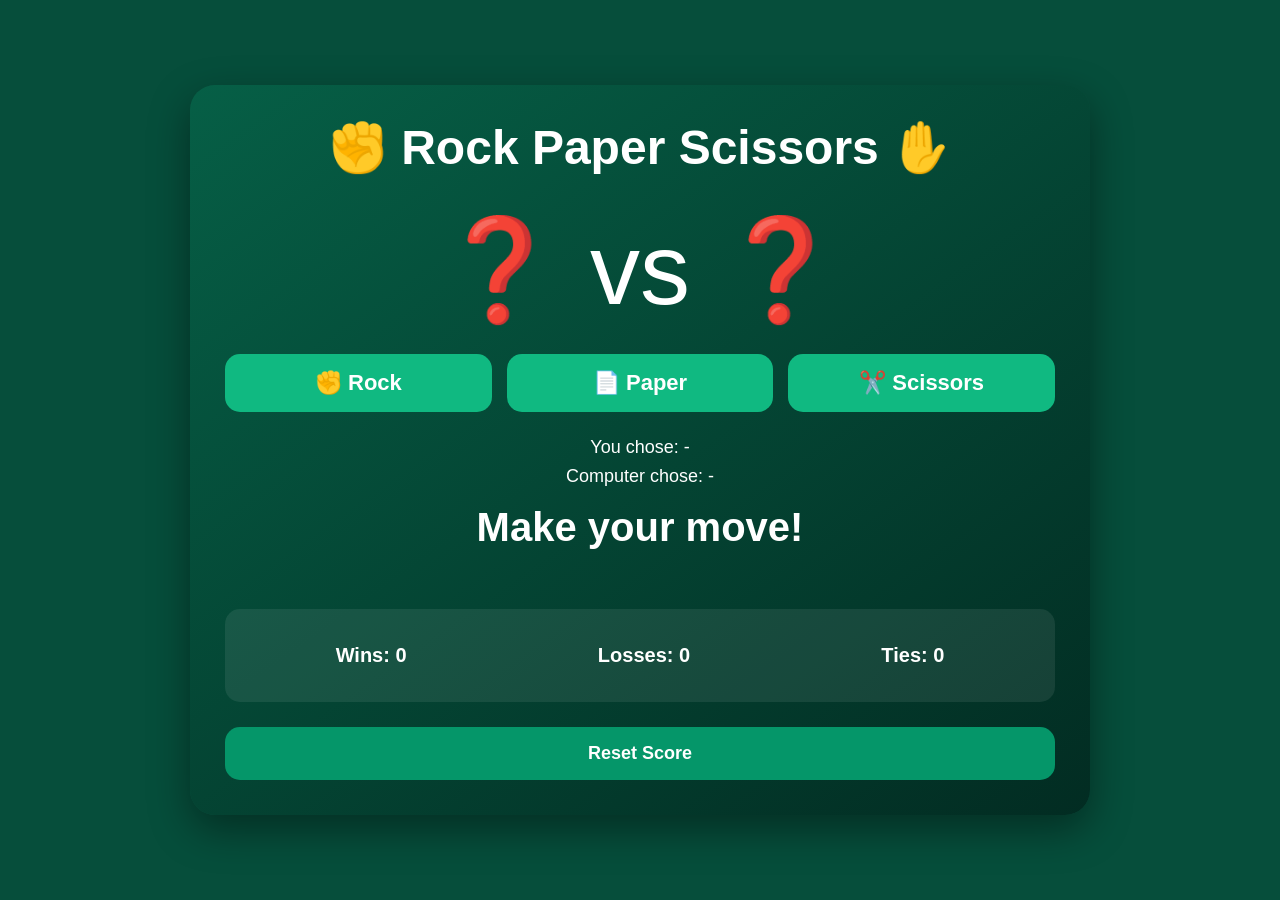
<file: index.html>
<!DOCTYPE html>
<html lang="en">
<head>
  <meta charset="UTF-8" />
  <meta name="viewport" content="width=device-width, initial-scale=1.0"/>
  <title>Rock Paper Scissors</title>
  <link rel="stylesheet" href="style.css"/>
</head>
<body>

  <!-- RED FLASH -->
  <div id="flash"></div>

  <div class="container">

    <h1>✊ Rock Paper Scissors ✋</h1>

    <!-- EMOJI DISPLAY -->
    <div id="emoji-display">❓ vs ❓</div>

    <!-- BUTTONS -->
    <div class="buttons">
      <button data-choice="rock">✊ Rock</button>
      <button data-choice="paper">📄 Paper</button>
      <button data-choice="scissors">✂️ Scissors</button>
    </div>

    <!-- RESULT -->
    <div class="result">
      <p id="player-choice">You chose: -</p>
      <p id="computer-choice">Computer chose: -</p>

      <h2 id="result-text">Make your move!</h2>
    </div>

    <!-- SCORE -->
    <div class="score">
      <p>Wins: <span id="wins">0</span></p>
      <p>Losses: <span id="losses">0</span></p>
      <p>Ties: <span id="ties">0</span></p>
    </div>

    <!-- RESET -->
    <button id="reset">Reset Score</button>

  </div>

  <script src="script.js"></script>
</body>
</html>
</file>
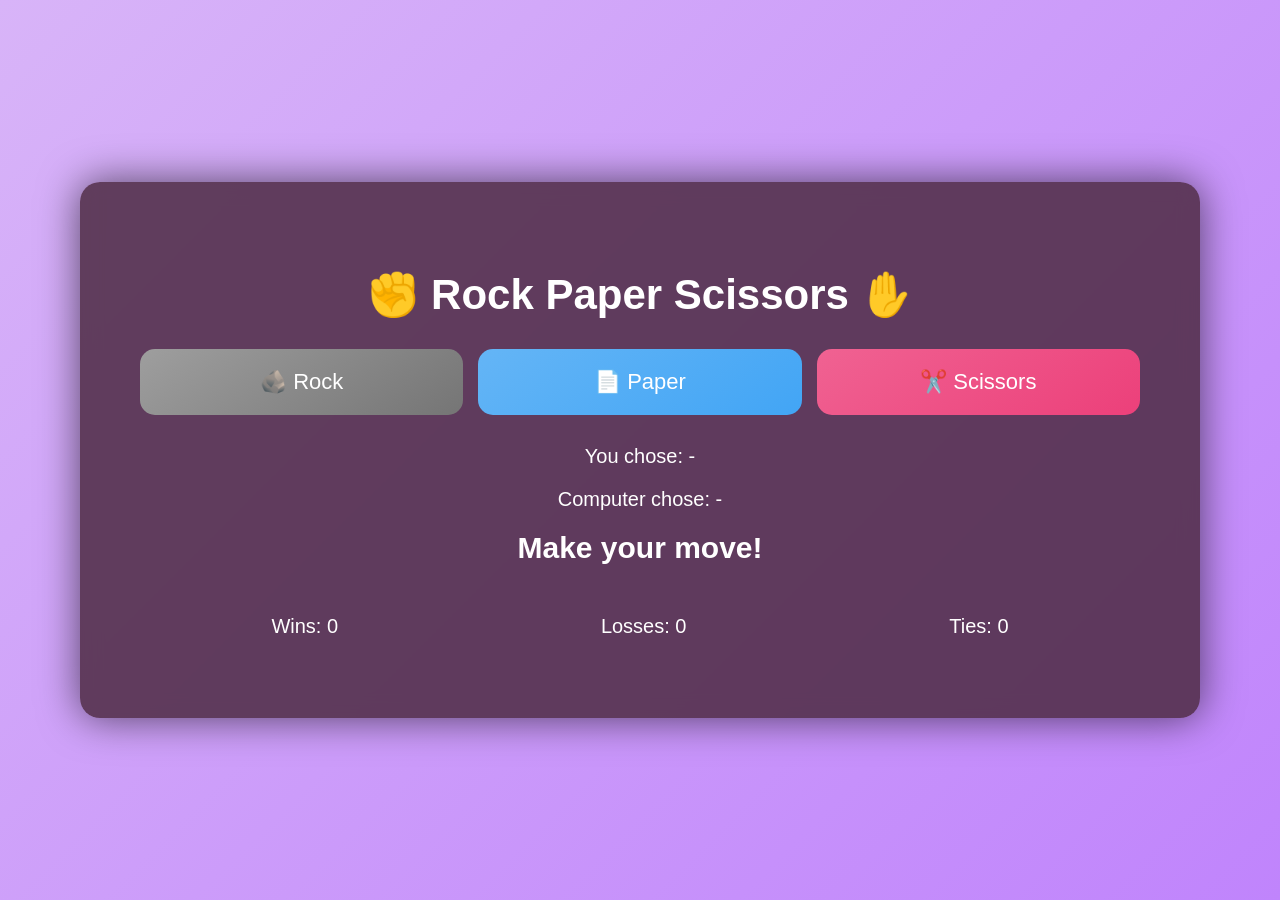
<file: rockpaperscissor/index.html>
<!DOCTYPE html>
<html lang="en">
<head>
  <meta charset="UTF-8">
  <meta name="viewport" content="width=device-width, initial-scale=1.0">
  <title>Rock Paper Scissors</title>
  <link rel="stylesheet" href="style.css">
</head>
<body>

  <div class="container">
    <h1>✊ Rock Paper Scissors ✋</h1>

    <div class="buttons">
      <button data-choice="rock">🪨 Rock</button>
      <button data-choice="paper">📄 Paper</button>
      <button data-choice="scissors">✂️ Scissors</button>
    </div>

    <div class="result">
      <p id="player-choice">You chose: -</p>
      <p id="computer-choice">Computer chose: -</p>
      <h2 id="result-text">Make your move!</h2>
    </div>

    <div class="score">
      <p>Wins: <span id="wins">0</span></p>
      <p>Losses: <span id="losses">0</span></p>
      <p>Ties: <span id="ties">0</span></p>
    </div>
  </div>

  <script src="script.js"></script>
</body>
</html>
</file>
<file: style.css>
*{
  box-sizing: border-box;
}

body{
  margin: 0;
  font-family: Arial, sans-serif;
  background: #064e3b;
  color: white;

  min-height: 100vh;

  display: flex;
  justify-content: center;
  align-items: center;

  overflow: hidden;
}

/* MAIN CONTAINER */
.container{
  width: min(900px, 92vw);
  min-height: 650px;

  background: linear-gradient(145deg, #065f46, #022c22);

  border-radius: 25px;

  padding: 35px;

  box-shadow: 0 15px 40px rgba(0,0,0,0.4);

  display: flex;
  flex-direction: column;
  justify-content: space-between;

  gap: 25px;

  text-align: center;
}

/* TITLE */
h1{
  margin: 0;
  font-size: clamp(28px, 4vw, 48px);
}

/* EMOJI DISPLAY */
#emoji-display{
  font-size: clamp(60px, 8vw, 100px);
  margin-top: 10px;
}

/* BUTTON AREA */
.buttons{
  display: flex;
  gap: 15px;
}

.buttons button{
  flex: 1;

  padding: 16px;

  border: none;
  border-radius: 15px;

  background: #10b981;
  color: white;

  font-size: clamp(16px, 2vw, 22px);
  font-weight: bold;

  cursor: pointer;

  transition: 0.2s;
}

.buttons button:hover{
  background: #34d399;
  transform: translateY(-3px) scale(1.03);
}

/* RESULT AREA */
.result{
  display: flex;
  flex-direction: column;
  gap: 8px;
}

#player-choice,
#computer-choice{
  margin: 0;
  font-size: 18px;
}

#result-text{
  margin-top: 10px;
  font-size: clamp(26px, 4vw, 40px);
  font-weight: 900;
}

/* SCORE */
.score{
  display: flex;
  justify-content: space-around;

  background: rgba(255,255,255,0.08);

  padding: 15px;
  border-radius: 15px;

  font-size: 20px;
  font-weight: bold;
}

/* RESET BUTTON */
#reset{
  padding: 16px;

  border: none;
  border-radius: 15px;

  background: #059669;
  color: white;

  font-size: 18px;
  font-weight: bold;

  cursor: pointer;

  transition: 0.2s;
}

#reset:hover{
  background: #10b981;
  transform: scale(1.02);
}

/* RESULT COLORS */
.win{
  color: #34d399;
}

.lose{
  color: #f87171;
}

.tie{
  color: #d1d5db;
}

/* RED FLASH */
#flash{
  position: fixed;
  inset: 0;

  background: red;

  opacity: 0;

  pointer-events: none;

  transition: opacity 0.3s;
}

#flash.show{
  opacity: 0.35;
}
</file>
<file: rockpaperscissor/style.css>
/* Background + layout */
body {
  margin: 0;
  font-family: 'Segoe UI', sans-serif;
  background: linear-gradient(135deg, #d8b4f8, #c084fc);
  color: white;
  display: flex;
  justify-content: center;
  align-items: center;
  min-height: 100vh;
}




/* Main container */
.container {
  background: rgba(78, 44, 68, 0.862);
  backdrop-filter: blur(10px);
  padding: 60px;
  border-radius: 20px;
  text-align: center;
  width: 95%;
  max-width: 1000px;
  box-shadow: 0 0 40px rgba(0,0,0,0.6);
}





/* Title */
h1 {
  font-size: 42px;
  margin-bottom: 30px;
}




/* Buttons layout */
.buttons {
  display: flex;
  justify-content: space-between;
  gap: 15px;
}




/* Buttons style */
.buttons button {
  flex: 1;
  font-size: 22px;
  padding: 20px;
  border: none;
  border-radius: 15px;
  cursor: pointer;
  color: white;
  transition: all 0.2s ease;
}


/* rock */

button[data-choice="rock"] {
  background: linear-gradient(145deg, #9e9e9e, #757575);
}

/*paper*/
button[data-choice="paper"] {
  background: linear-gradient(145deg, #64b5f6, #42a5f5 );
}

/* scissor*/
button[data-choice="scissors"] {
  background: linear-gradient(145deg, #f06292, #ec407a);
}


/* Hover + click animation */
.buttons button:hover {
  transform: translateY(-5px) scale(1.05);
  box-shadow: 0 10px 20px rgba(0,0,0,0.3);
}

.buttons button:active {
  transform: scale(0.9);
}





/* Result section */
.result {
  margin-top: 30px;
  animation: fadeIn 0.5s ease;
}

.result p {
  font-size: 20px;
}

#result-text {
  font-size: 30px;
  margin-top: 10px;
  font-weight: bold;
}





/* Score */
.score {
  display: flex;
  justify-content: space-around;
  margin-top: 30px;
  font-size: 20px;
}




/* Reset button */
#reset {
  margin-top: 25px;
  padding: 12px 25px;
  border: none;
  border-radius: 10px;
  background: #ff5252;
  color: white;
  font-size: 16px;
  cursor: pointer;
  transition: 0.2s;
}

#reset:hover {
  background: #e04848;
}




/* Win / Lose / Tie colors */
.win {
  color: #4caf50;
  animation: pop 0.3s ease;
}

.lose {
  color: #ff5252;
  animation: pop 0.3s ease;
}

.tie {
  color: #ffc107;
}





/* Animations */
@keyframes fadeIn {
  from {
    opacity: 0;
    transform: translateY(10px);
  }
  to {
    opacity: 1;
    transform: translateY(0);
  }
}

@keyframes pop {
  0% { transform: scale(1); }
  50% { transform: scale(1.2); }
  100% { transform: scale(1); }
}
</file>
